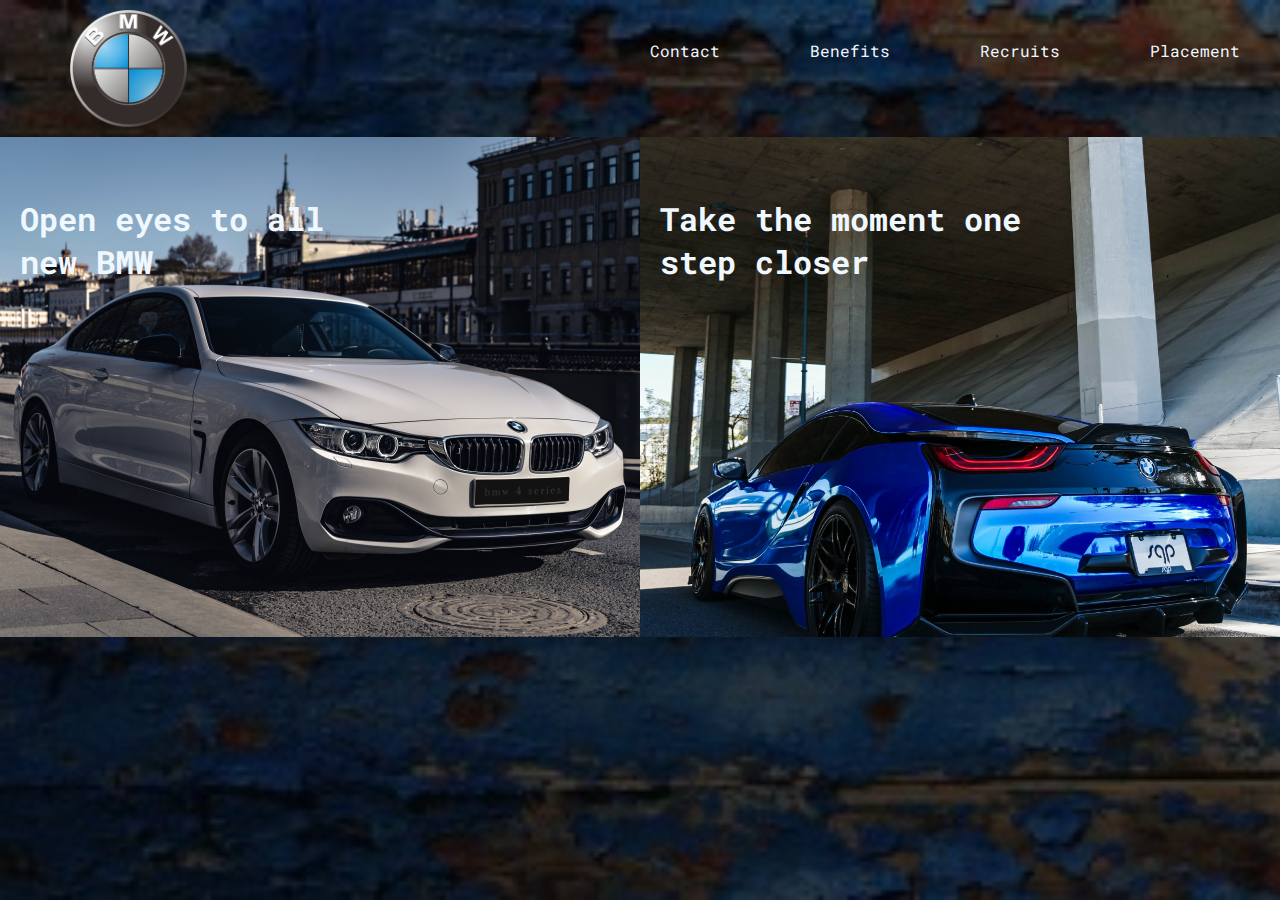
<file: Level-1 Task-1 Landing Page/index.html>
<!DOCTYPE html>
<html lang="en">
<head>
    <meta charset="UTF-8">
    <meta http-equiv="X-UA-Compatible" content="IE=edge">
    <meta name="viewport" content="width=device-width, initial-scale=1.0">
    <link rel='stylesheet' type='text/css' media='screen' href='main2.css'>
    <style>
        @import url('https://fonts.googleapis.com/css2?family=Roboto+Mono:ital,wght@0,100;0,200;0,300;0,400;0,500;0,600;0,700;1,100;1,200;1,300;1,400;1,500;1,600&display=swap');
        </style>
        <link rel="stylesheet" href="https://cdn.jsdelivr.net/npm/bootstrap-icons@1.3.0/font/bootstrap-icons.css">
       
    <title>Document</title>
</head>
<body>
    <div id="page">
        <div id="nav">
                <img src="bmw.png" id="img">
            <div id="content">
                <i class="bi bi-arrow-90deg-right"onclick="hidemenu()"></i>
                <div class="nav-items">Contact</div>
                <div class="nav-items">Benefits</div>
                <div class="nav-items">Recruits</div>
                <div class="nav-items">Placement</div>   
            </div>
            <i class="bi bi-list"onclick="showmenu()"></i>
        </div>
                  <div id="about">
                        <div id="car1" class="car"><img src="1.jpg" id="1"class="image"><h1>Open eyes to all <br>  new BMW</h1></div>
                         <div id="car2" class="car"><img src="2.jpg" id="2"class="image"><h1>Take the moment one <br> step closer</h1></div>
                  </div>
    </div>
</body>
<script>

             var content= document.getElementById("content");
                  function showmenu() {
                    content.style.right="0px";
                  }
                  function hidemenu() {
                    content.style.right="-30vh";
                  }

</script>
</html>
</file>
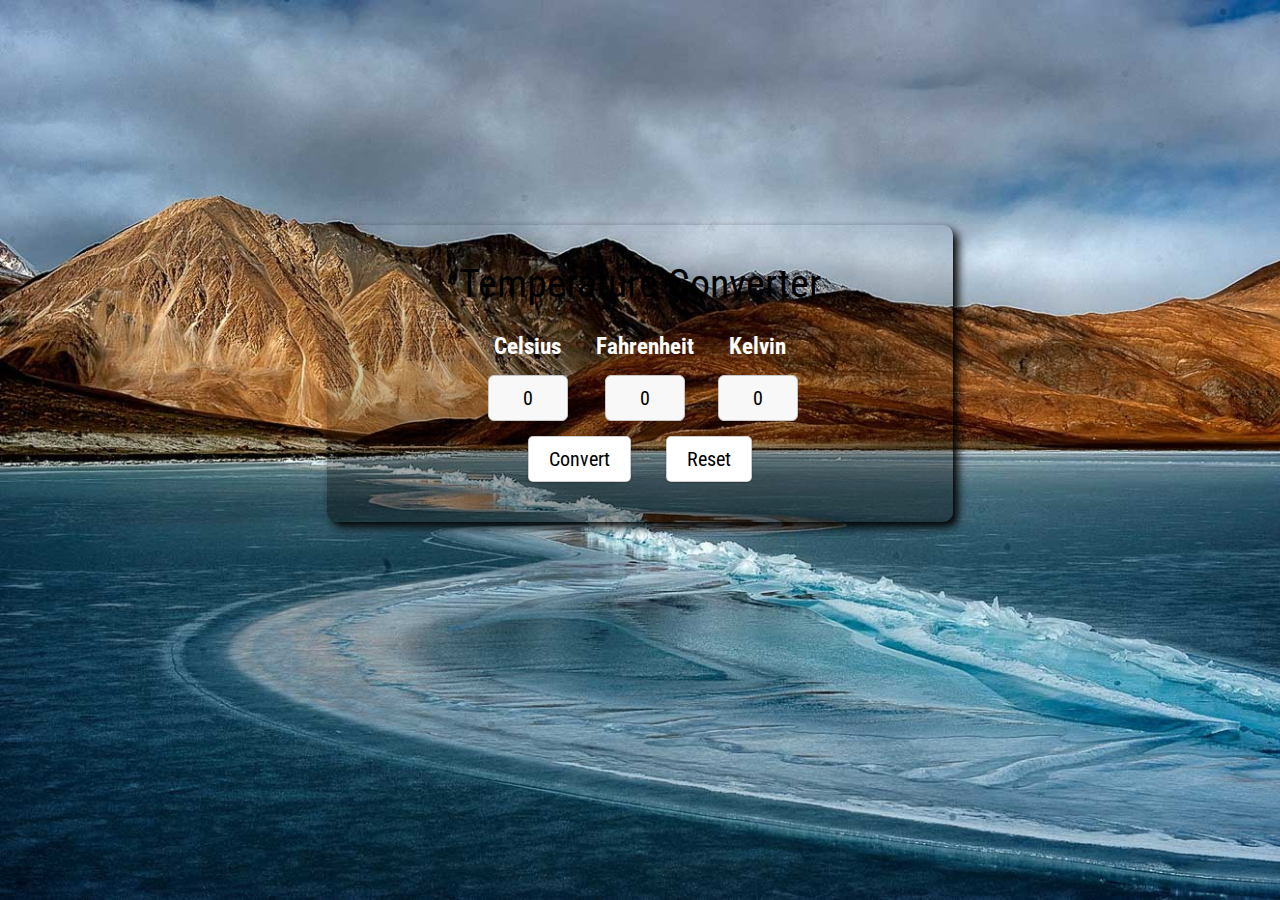
<file: Level-1 Task-3 Temperature Converter/index.html>
<html lang="en-us">
<head>
<meta charset="utf-8">
<title>Temperature Converter</title>
<link rel="stylesheet" href="./style.css">
<link href='https://fonts.googleapis.com/css?family=Roboto+Condensed:700,300,400' rel='stylesheet' type='text/css'>
</head>
<body>
<div class="wrapper">
<div class="card blur">
<header>Temperature Converter</header>
<div>
<div class="temp-fields">
<h3 class="spacing">Celsius</h3>
<input id="celsius" value="0"/>
</div>
<div class="temp-fields">
<h3 class="spacing">Fahrenheit</h3>
<input id="fahrenheit" value="0"/>
</div>
<div class="temp-fields">
<h3 class="spacing">Kelvin</h3>
<input id="kelvin" value="0"/>
</div>
</div>
<div>
<button id="submit" class="spacing btn" type="submit" value="submit">Convert</button>
<button id="reset" class="spacing btn" type="reset" value="reset">Reset</button>
</div>
</div>
</div>
<script src="./index.js"></script>
</body>
</html>
</file>
<file: Level-1 Task-1 Landing Page/main2.css>
*{
    margin: 0%;
    padding: 0%;
    font-family: 'Roboto Mono', monospace;
    color: aliceblue;

}
#page{
    overflow-x: hidden;
}
body{
    background-image: linear-gradient(to bottom, rgba(0,0,0,0.5 ) 0%,rgba(0,0,0,0.7) 10%), url(background.jpg);
    background-size: cover;
    height: 100vh;

}
#nav{
       display: flex;
    justify-content: space-between;

}
#img{
    max-width: 10vh;
    max-width: 13vh;
    padding: 10px 70px;
}

.nav-items{
    display: inline-block;
    padding: 40px 40px;
}
.nav-items:hover{
    color: rgb(77, 102, 123);
    transition-duration: 0.3s ;
    background-color: rgba(48, 44, 44,0.5);
}
#about{
    display: flex;
    justify-content: space-around;
    position: relative;
   
}
.car{
    flex-basis: 50%;
}
.image{
    width: 100%;
    height:500px;
    object-fit: cover;
    
}
h1{
    position: absolute;
    top: 40px;
    padding: 20px;
}
.image:hover{
    filter: brightness(50%);
    transition-duration: 0.5s;
}
.bi{
  
    display: none;
}



@media(max-width:950px) {
  
    
    h1{
        font-size: 20px;
    }
    #img{
        max-height: 10vh;
        max-width: 10vh;
        padding: 10px 30px;
    }
    .nav-items{
        display: block;
        padding-left: 70px;
    }
    #content{
        /* display: none; */
        position: absolute;
        height: 100vh;
        width: 30vh;
        background-image: linear-gradient(to bottom, rgba(0,0,0,0.5 ) 0%,rgba(0,0,0,0.7) 10%), url(background.jpg);
        z-index: 2;
        font-size: 15px;
        top: 0px;
        right: -30vh;
        transition: .7s;
       
    }
    .bi{
        display: block;
        padding: 35px;
        padding-left: 100px;
        font-size: 30px;
    }
    #about{
        display: block;
    }
    .car{
        display: block;
        position: relative;
    }

    h1{
        position: absolute;
        top: 0px;
    }
}
</file>
<file: Level-1 Task-3 Temperature Converter/style.css>
body, input, button {
font-family: 'Roboto Condensed', sans-serif;
font-size: 20px;
text-align: center;
background: url('./ladakh.jpg');
background-size: cover;
}
  
button {
background: white;
border: 1px solid rgba(0,0,0,.2);
box-shadow: inset 0 1px 0 rgba(255,255,255,.7), 0 1px 2px rgba(0,0,0,.25);
border-radius: 5px;
padding: 10px 20px;
margin: 15px 0 15px 10px;
}
  
button:hover {
background: #DDD;
cursor: pointer;
}
  
button:active {
background: #BBB;
box-shadow: inset 0 1px 2px rgba(0,0,0,.25);
}
  
header{
font-size: 2em;
margin: 10px 0 10px 0;
}
  
input {
background: #F8F8F8;
width: 80px;
padding: 10px 20px;
border-radius: 6px;
border: 1px solid #C6C6C6;
}
.card{
background-color: white;
max-width: 60%;
min-width: 300px;
margin: auto;
padding: 25px;
margin-top: 25vh;
border-radius: 10px;
box-shadow: 5px 5px 10px black;
background: linear-gradient(to bottom, transparent, rgba(0, 0, 0, 0.4));
}
  
.spacing{
    color: white;
margin: 15px;
}
.btn{
    color: black;
}
  
.temp-fields{
display: inline-block;
}
  
.wrapper{
    max-width: 960px;
    margin: auto;
}
</file>
